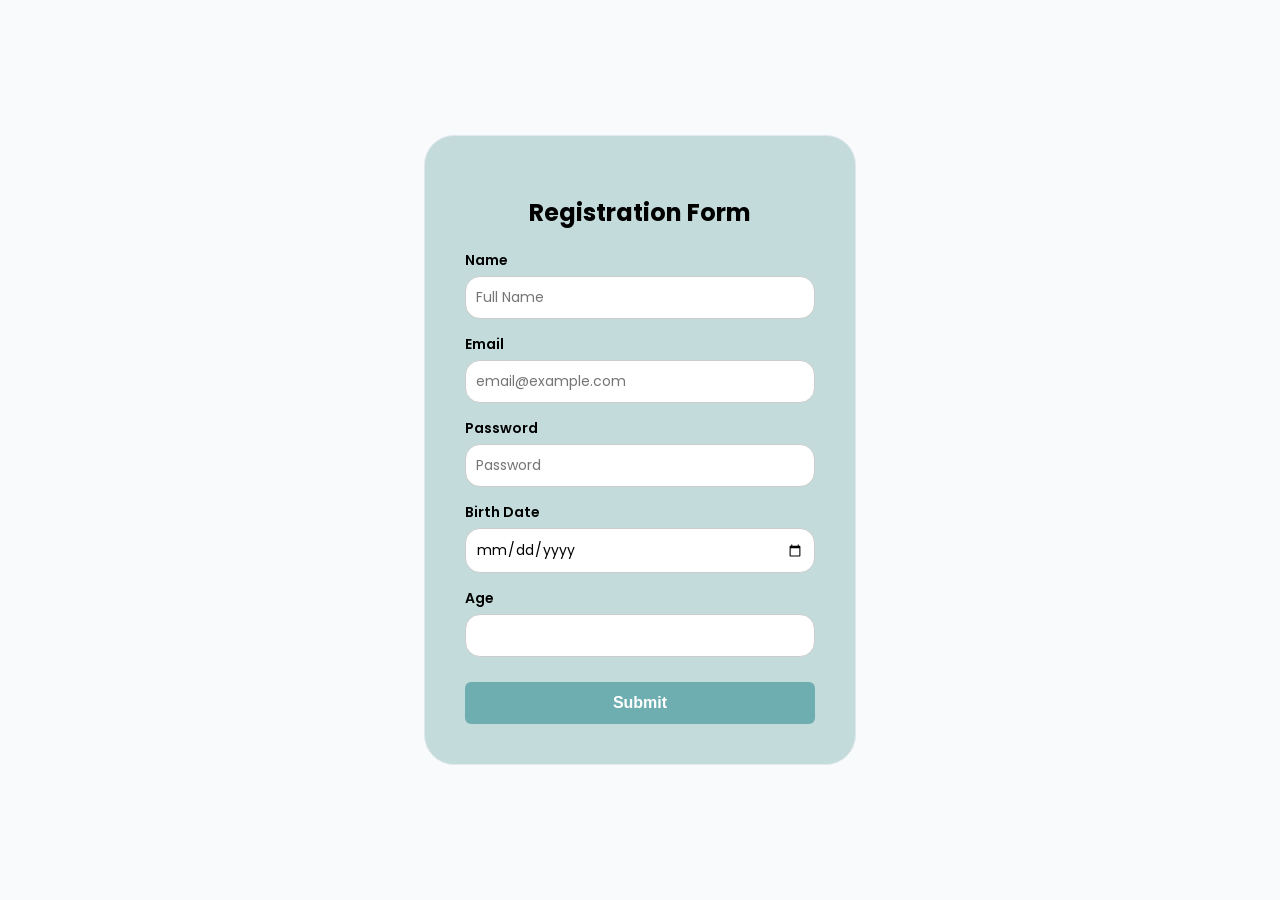
<file: index.html>
<!DOCTYPE html>
<html lang="en">
<head>
    <meta charset="UTF-8">
    <meta name="viewport" content="width=device-width, initial-scale=1.0">
    <title>Registration Form</title>
    <link rel="stylesheet" href="stylez.css">  
</head>
<body>

    <div class="center-container">
        <form action="personalpage.html" method="GET">
            <h2>Registration Form</h2>

            <div class="input-group">
                <label>Name</label>
                <input type="text" placeholder="Full Name">
            </div>

            <div class="input-group"> 
                <label>Email</label>
                <input type="email" placeholder="email@example.com">
            </div>

            <div class="input-group">
                <label>Password</label>
                <input type="password" placeholder="Password">
            </div>

            <div class="input-group">
                <label>Birth Date</label>
                <input type="date">
            </div>

            <div class="input-group">
                <label>Age</label>
                <input type="number">
            </div>

            <button type="submit" class="submit-btn">Submit</button>
        </form>
    </div>

</body>
</html>
</file>
<file: stylez.css>
@import url('https://fonts.googleapis.com/css2?family=Poppins:wght@400;600;700&display=swap');

body {
    font-family: 'Poppins', sans-serif;
    background-color: #f8fafc;
    margin: 0;
    display: flex;
    justify-content: center;
    align-items: center;
    height: 100vh;
}

.center-container {
    background-color: #c3dbdb;
    padding: 40px;
    border-radius: 30px;
    width: 350px;
    border: 1px solid #e2e8f0;
}

h2 {
    text-align: center;
    margin-bottom: 20px;
    font-size: 24px;
}

.input-group {
    margin-bottom: 15px;
}

label {
    display: block;
    font-weight: 600;
    margin-bottom: 5px;
    font-size: 14px;
}

input {
    width: 100%;
    padding: 10px;
    border-radius: 15px;
    border: 1px solid #ccc;
    font-family: 'Poppins', sans-serif;
    font-size: 14px;
    box-sizing: border-box;
}

.submit-btn {
    width: 100%;
    background-color: #6faeb0;
    color: white;
    padding: 12px;
    border: none;
    border-radius: 6px;
    font-weight: 600;
    font-size: 16px;
    cursor: pointer;
    margin-top: 10px;
}

.submit-btn:hover {
    background-color: #5a9698;
}
</file>
